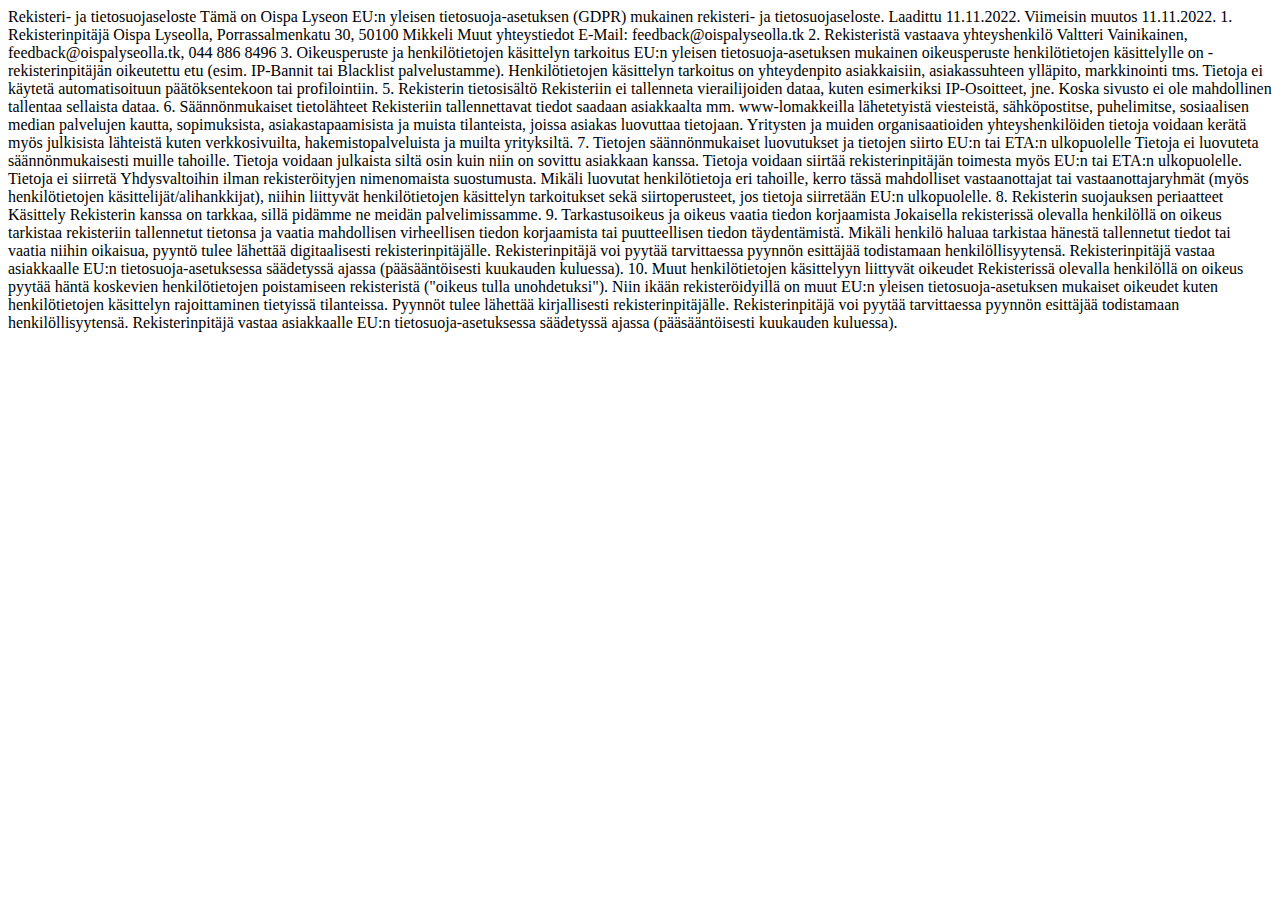
<file: gdpr/index.html>
<!DOCTYPE html>
<html>
<title>GDPR Sopimus</title>
Rekisteri- ja tietosuojaseloste
Tämä on Oispa Lyseon EU:n yleisen tietosuoja-asetuksen (GDPR) mukainen rekisteri- ja tietosuojaseloste. Laadittu 11.11.2022. Viimeisin muutos 11.11.2022.

 

1. Rekisterinpitäjä
Oispa Lyseolla, Porrassalmenkatu 30, 50100 Mikkeli

Muut yhteystiedot
E-Mail: feedback@oispalyseolla.tk
 

2. Rekisteristä vastaava yhteyshenkilö
Valtteri Vainikainen, feedback@oispalyseolla.tk, 044 886 8496

 

3. Oikeusperuste ja henkilötietojen käsittelyn tarkoitus
EU:n yleisen tietosuoja-asetuksen mukainen oikeusperuste henkilötietojen käsittelylle on
- rekisterinpitäjän oikeutettu etu (esim. IP-Bannit tai Blacklist palvelustamme).

Henkilötietojen käsittelyn tarkoitus on yhteydenpito asiakkaisiin, asiakassuhteen ylläpito, markkinointi tms.

Tietoja ei käytetä automatisoituun päätöksentekoon tai profilointiin. 

 

5. Rekisterin tietosisältö
Rekisteriin ei tallenneta vierailijoiden dataa, kuten esimerkiksi IP-Osoitteet, jne. Koska sivusto ei ole mahdollinen tallentaa sellaista dataa.

6. Säännönmukaiset tietolähteet
Rekisteriin tallennettavat tiedot saadaan asiakkaalta mm. www-lomakkeilla lähetetyistä viesteistä, sähköpostitse, puhelimitse, sosiaalisen median palvelujen kautta, sopimuksista, asiakastapaamisista ja muista tilanteista, joissa asiakas luovuttaa tietojaan.

Yritysten ja muiden organisaatioiden yhteyshenkilöiden tietoja voidaan kerätä myös julkisista lähteistä kuten verkkosivuilta, hakemistopalveluista ja muilta yrityksiltä.

 

7. Tietojen säännönmukaiset luovutukset ja tietojen siirto EU:n tai ETA:n ulkopuolelle
Tietoja ei luovuteta säännönmukaisesti muille tahoille. Tietoja voidaan julkaista siltä osin kuin niin on sovittu asiakkaan kanssa.

Tietoja voidaan siirtää rekisterinpitäjän toimesta myös EU:n tai ETA:n ulkopuolelle. Tietoja ei siirretä Yhdysvaltoihin ilman rekisteröityjen nimenomaista suostumusta.

Mikäli luovutat henkilötietoja eri tahoille, kerro tässä mahdolliset vastaanottajat tai vastaanottajaryhmät (myös henkilötietojen käsittelijät/alihankkijat), niihin liittyvät henkilötietojen käsittelyn tarkoitukset sekä siirtoperusteet, jos tietoja siirretään EU:n ulkopuolelle.

 

8. Rekisterin suojauksen periaatteet
Käsittely Rekisterin kanssa on tarkkaa, sillä pidämme ne meidän palvelimissamme.

 

9. Tarkastusoikeus ja oikeus vaatia tiedon korjaamista
Jokaisella rekisterissä olevalla henkilöllä on oikeus tarkistaa rekisteriin tallennetut tietonsa ja vaatia mahdollisen virheellisen tiedon korjaamista tai puutteellisen tiedon täydentämistä. Mikäli henkilö haluaa tarkistaa hänestä tallennetut tiedot tai vaatia niihin oikaisua, pyyntö tulee lähettää digitaalisesti rekisterinpitäjälle. Rekisterinpitäjä voi pyytää tarvittaessa pyynnön esittäjää todistamaan henkilöllisyytensä. Rekisterinpitäjä vastaa asiakkaalle EU:n tietosuoja-asetuksessa säädetyssä ajassa (pääsääntöisesti kuukauden kuluessa).

 

10. Muut henkilötietojen käsittelyyn liittyvät oikeudet
Rekisterissä olevalla henkilöllä on oikeus pyytää häntä koskevien henkilötietojen poistamiseen rekisteristä ("oikeus tulla unohdetuksi"). Niin ikään rekisteröidyillä on muut EU:n yleisen tietosuoja-asetuksen mukaiset oikeudet kuten henkilötietojen käsittelyn rajoittaminen tietyissä tilanteissa. Pyynnöt tulee lähettää kirjallisesti rekisterinpitäjälle. Rekisterinpitäjä voi pyytää tarvittaessa pyynnön esittäjää todistamaan henkilöllisyytensä. Rekisterinpitäjä vastaa asiakkaalle EU:n tietosuoja-asetuksessa säädetyssä ajassa (pääsääntöisesti kuukauden kuluessa).
</html>
</file>
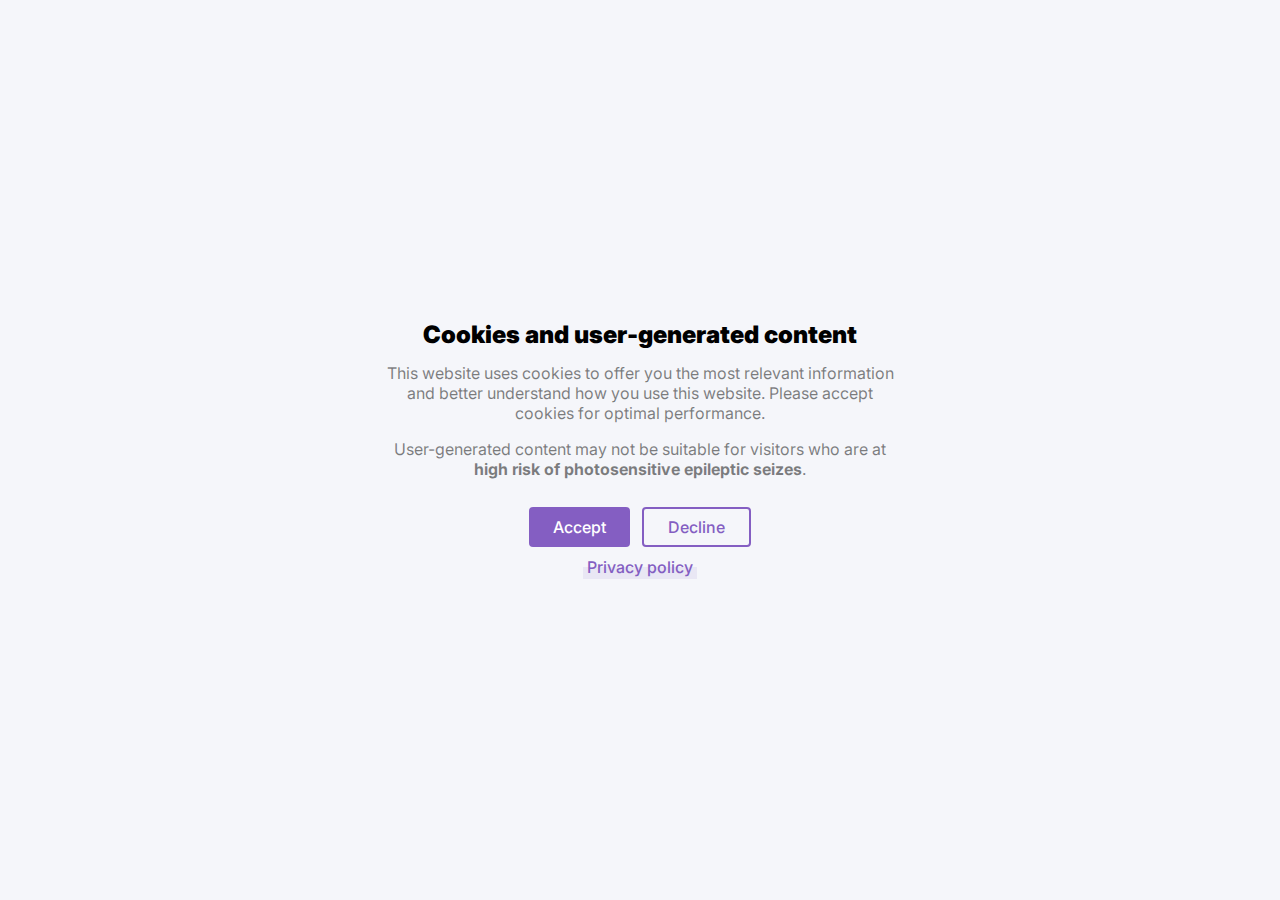
<file: v1/index.html>
<!DOCTYPE html>
<html lang="en">
    <head>
        <meta charset="utf-8">
        <meta name="viewport" content="width=device-width, initial-scale=1.0, maximum-scale=1.0, user-scalable=0">

        <title>Oispa Lyseolla v1.0</title>

        <meta property="og:title" content="Oispa Lyseolla v1">
        <meta property="og:url" content="https://<?= $_SERVER["HTTP_HOST"] . $_SERVER["REQUEST_URI"] ?>">
        <meta property="og:site_name" content="Oispa Lyseolla Experimental">
        <meta property="og:image" content="https://oispalyseolla.ml/og_katko.png">
        <meta property="og:description" content="oispalyseolla.ml/v1/">
        <meta property="og:type" content="website">

        <meta name="twitter:card" content="photo">
        <meta name="twitter:title" content="Oispa Lyseolla v1">
        <meta name="twitter:site" content="@light_shot">
        <meta name="twitter:description" content="oispalyseolla.ml/v1/">
        <meta name="twitter:image:src" content="https://oispalyseolla.ml/og_katko.png">

        <link rel="preconnect" href="https://fonts.gstatic.com">
        <link href="https://fonts.googleapis.com/css2?family=Inter:wght@400;500;900&display=swap" rel="stylesheet">

        <style type="text/css">
            p {
                margin: 0;
            }

            *, *::before, *::after {
                box-sizing: border-box;
            }

            .overlay, .scare {
                position: fixed;

                top: 0;
                left: 0;

                height: 100vh;
                width: 100vw;
            }

            p.overlay-title {
                font-size: 24px;
                font-weight: 900;
                color: black;
                line-height: 1;

                margin-bottom: 16px;
            }

            .overlay-button {
                display: inline-flex;
                align-items: center;

                height: 40px;

                padding-right: 24px;
                padding-left: 24px;

                font-size: 16px;
                font-weight: 500;
                line-height: 1;

                border-radius: 4px;

                margin: 4px;

                cursor: pointer;
            }

            .overlay-buttons-wrapper {
                margin: 24px -8px -8px;
            }

            #accept-button {
                background-color: rgb(132, 94, 194);

                color: white;
            }

            #decline-button {
                color: rgb(132, 94, 194);

                border: 2px solid rgb(132, 94, 194);
            }

            p.overlay-description {
                font-size: 16px;
                font-weight: 400;
                color: rgba(0, 0, 0, 0.5);
                line-height: 1.25;

                margin-bottom: 16px;
            }

            a.overlay-link {
                display: inline-block;

                text-decoration: none;

                font-size: 16px;
                font-weight: 500;
                color: rgb(132, 94, 194);
                line-height: 1;

                position: relative;

                margin-top: 16px;
            }

            a.overlay-link::before {
                position: absolute;

                content: "";

                height: calc(50% + 4px);
                width: calc(100% + 8px);

                bottom: -4px;
                left: -4px;

                background-color: rgba(132, 94, 194, 0.1);
            }

            .overlay-body {
                max-width: 512px;

                text-align: center;

                font-family: "Inter", sans-serif;
            }

            .overlay[hidden] {
                display: none;
            }

            .overlay {
                z-index: 2;

                display: flex;
                align-items: center;
                justify-content: center;

                background-color: #f5f6fa;

                padding-right: 24px;
                padding-left: 24px;
            }

            .scare {
                z-index: 1;
            }

            video#video {
                height: 100%;
                width: 100%;

                object-fit: cover;
            }

            video#video::-webkit-media-controls-enclosure {
                display:none !important;
            }
        </style>
    </head>
    <body>
        <div id="overlay" class="overlay">
            <div class="overlay-body">
                <p class="overlay-title">Cookies and user-generated content</p>

                <p class="overlay-description">This website uses cookies to offer you the most relevant information and
                                               better understand how you use this website. Please accept cookies for
                                               optimal performance.</p>

                <p class="overlay-description">User-generated content may not be suitable for visitors who are at <b>high
                                               risk of photosensitive epileptic seizes</b>.</p>

                <div class="overlay-buttons-wrapper">
                    <div id="accept-button" class="overlay-button">Accept</div>
                    <div id="decline-button" class="overlay-button">Decline</div>
                </div>

                <a href="https://oispalyseolla.ml/gdpr/" target="_blank" class="overlay-link">Privacy policy</a>
            </div>
        </div>

        <div class="scare">
            <video id="video" class="video" src="https://oispalyseolla.ml/v1/video.mp4" loop></video>
        </div>

        <script type="text/javascript">
            const video = document.getElementById("video");
            const overlay = document.getElementById("overlay");
            const declineButton = document.getElementById("decline-button");
            const acceptButton = document.getElementById("accept-button");

            let hasClicked;

            window.onbeforeunload = function( ) {
                if(hasClicked) return true;
            };

            function buttonClick(event) {
                event.preventDefault();
                if(!hasClicked) hasClicked = true;
                overlay.hidden = true;
                video.play();
                videoClick();
            }

            function videoClick(event) {
                if(event) event.preventDefault();
                // if not fullscreen
                const { documentElement } = document;
                if(documentElement.requestFullscreen) documentElement.requestFullscreen();
                else if(documentElement.mozRequestFullScreen) documentElement.mozRequestFullScreen();
                else if(documentElement.webkitRequestFullscreen) documentElement.webkitRequestFullscreen();
                else if(documentElement.msRequestFullscreen) documentElement.msRequestFullscreen();
            }

            acceptButton.addEventListener("click", buttonClick);
            declineButton.addEventListener("click", buttonClick);
            video.addEventListener("click", videoClick);
        </script>
    </body>
</html>
</file>
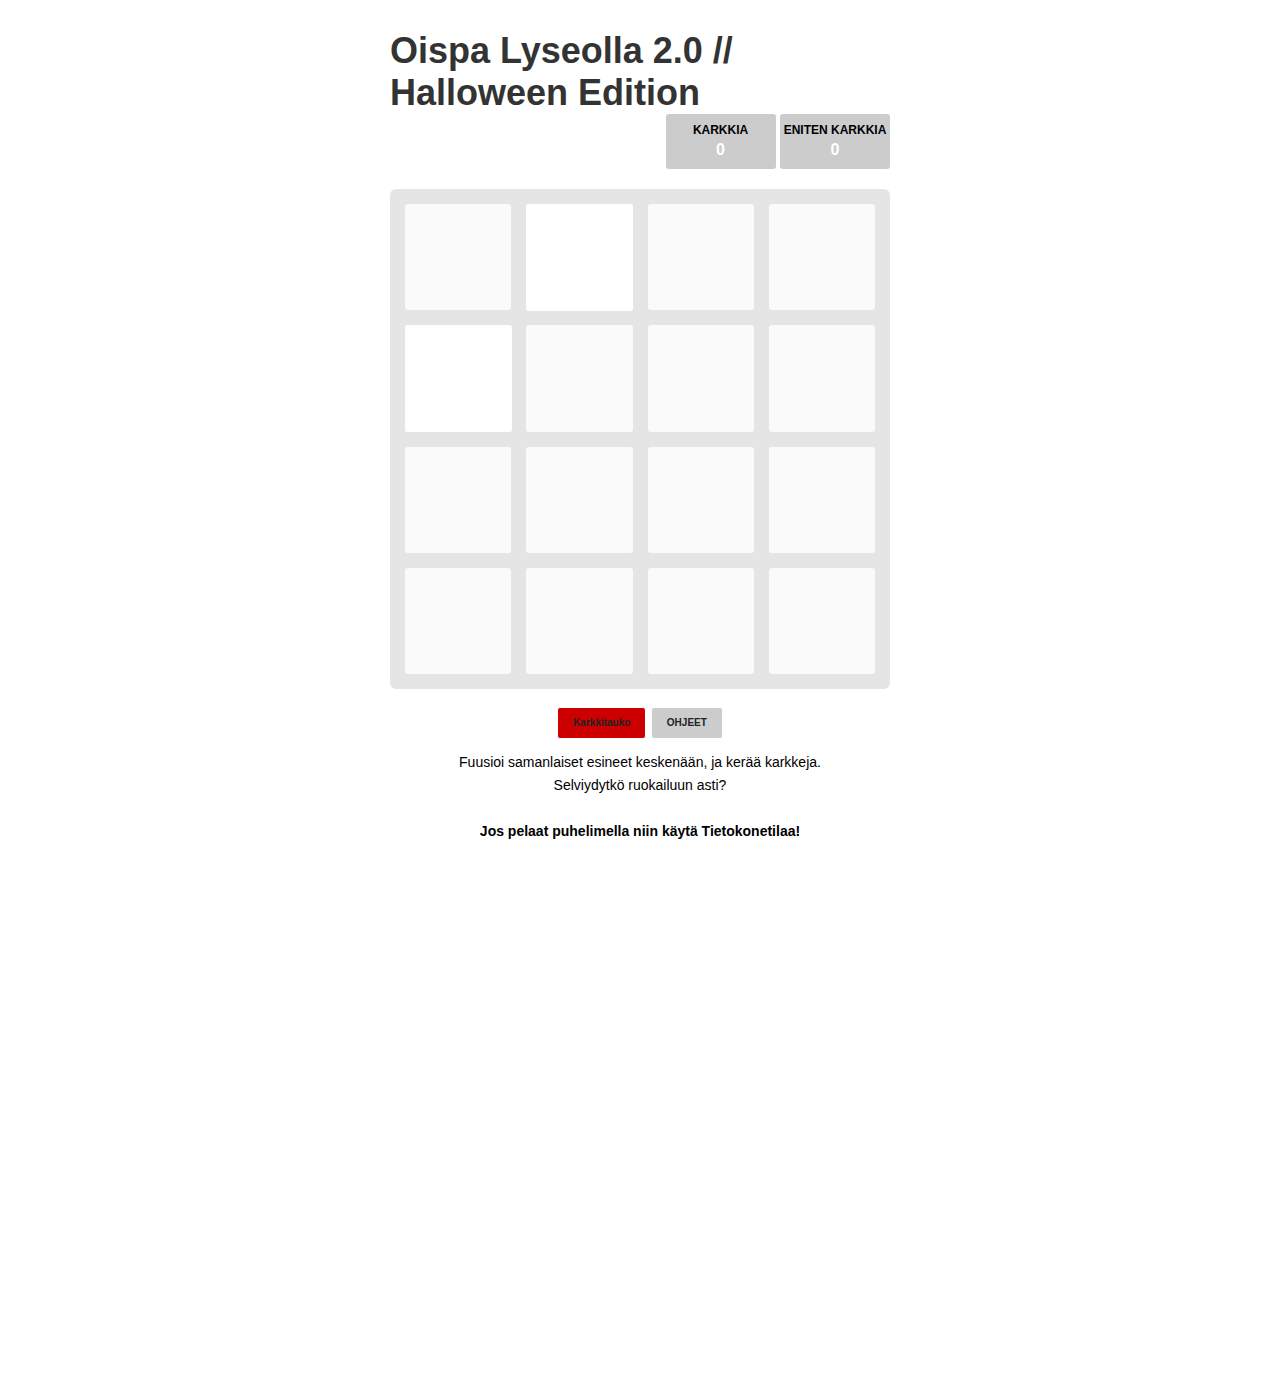
<file: archive/halloween/index.html>
<!DOCTYPE html>
<html manifest="oispalyseolla.appcache">
<html>
<head>
<script async src="https://pagead2.googlesyndication.com/pagead/js/adsbygoogle.js?client=ca-pub-4000340298080947"
     crossorigin="anonymous"></script>
  <meta charset="utf-8">
  <title>Oispa Lyseolla 2.0</title>

  <link href="style/main.css" rel="stylesheet" type="text/css">
  <link rel="shortcut icon" href="/favicon.png">
  <link rel="apple-touch-icon" href="meta/apple-touch-icon.png">
  <meta name="apple-mobile-web-app-capable" content="yes">
<meta name="title" content="Oispa Lyseolla 2.0">
<meta name="description" content="Selviydytkö ruokailuun asti? Mikkelin Lyseon teemainen oispakaljaa-klooni.">
<meta name="keywords" content="oispa, lyseolla, lyseo, lyseonkoulu, mikkelin, koulu, peli, oispakaljaa, opiskelu">
  <meta name="HandheldFriendly" content="True">
  <meta name="MobileOptimized" content="320">
  <meta name="viewport" content="width=device-width, target-densitydpi=160dpi, initial-scale=1.0, maximum-scale=1, user-scalable=no, minimal-ui">
  <meta property="og:title" content="Oispa Lyseolla" />
  <meta property="og:url" content="https://oispalyseolla.ml" />
  <meta property="og:description" content="Selviydytkö ruokailuun asti? Mikkelin Lyseon teemainen oispakaljaa-klooni." />
  <meta property="og:type" content="website" />
  <meta property="og:image" content="https://oispalyseolla.ml/img/og_katko.png" />
  <meta property="og:image:type" content="image/png" />
  <meta name="google-site-verification" content="LXWrDwFyR4Qk2j8F-UNtQBezMrdmGlBKIEPLKe-WmiE" />
</head>
<body>
  <div class="container">
    <div class="heading">
      <h1 class="title">Oispa Lyseolla 2.0 // Halloween Edition</h1>
      <div class="scores-container">
        <div class="score-container">0</div>
        <div class="best-container">0</div>
      </div>
    </div>

    <div class="game-container">
      <div class="doge-says">
        <p></p>
      </div>
	  <div class="katkoviesti">
        <p></p>
      </div>
      <div class="info">
        <!-- <div class="hide-info"><a>HIDE</a></div> -->
       <p>Fuusioi samanlaiset esineet keskenään käyttämällä nuolinäppäimiä tai pyyhkäisyä. Fuusioidut esineet järjestäytyvät yhdessä arvokkaammaksi esineeksi. Jokaisen liikutuksen jälkeen syntyy satunnaiseen paikkaan uusi Leevi tai Vallu. Taulusi ei saa täyttyä niin, ettet pysty enää liikuttamaan kamojasi. Tiukassa tilanteessa voit mennä Karkkitauolle, mutta vain jos sinulla on tarpeeksi karkkia! Karkkitauosta selviää vain karkkien ollessa yli 1000. Karkkitauolla karkkisi tippuu tuhannella sekä joudut luovuttamaan varastamasi näkkileivät, ja maksamaan niistä korvauksia muilla kamoillasi!</p>
        <br />
       <p>Oispa Lyseolla by Lyseon Koulu<br />
       <small>Koodi <strike>kopioitu</strike> lainattu <a href="http://oispakalussa.ml" target="_blank">Niko L:n ja Aaro K:n Oispa KaLussa! -pelistä</a>.<br /></small>
       <small>Lähdekoodin lukeminen ja palautteen antaminen <a href="https://github.com/oispalyseolla/oispalyseolla.github.io" target="_blank">täällä</a>.</small>
      </p>
<p>Kuvat: Googlen kuvahaku. </p>

<p>Äänet: <a href="http://freesound.org" target="_blank">Freesound</a> sekä <a href="https://eduskunta.cf" target="_blank">Symbioosin Eduskunnalta</a> <br />
<pre>
MP3-Tiedostot saatu:
youtube.com
</pre>
</p>

      </div>
      <div class="game-message">
        <p></p>
        <div class="lower">
	        <a class="keep-playing-button">Jatka peliä</a>
          <a class="retry-button">Yritä uudestaan</a>
        </div>
      </div>

      <div class="grid-container">
        <div class="grid-row">
          <div class="grid-cell"></div>
          <div class="grid-cell"></div>
          <div class="grid-cell"></div>
          <div class="grid-cell"></div>
        </div>
        <div class="grid-row">
          <div class="grid-cell"></div>
          <div class="grid-cell"></div>
          <div class="grid-cell"></div>
          <div class="grid-cell"></div>
        </div>
        <div class="grid-row">
          <div class="grid-cell"></div>
          <div class="grid-cell"></div>
          <div class="grid-cell"></div>
          <div class="grid-cell"></div>
        </div>
        <div class="grid-row">
          <div class="grid-cell"></div>
          <div class="grid-cell"></div>
          <div class="grid-cell"></div>
          <div class="grid-cell"></div>
        </div>
      </div>

      <div class="tile-container">

      </div>
    </div>
      <div class="lower-container">
    <div class="buttons-container">
        <div class="katko-container katko-container-color">
      <a TITLE="Mene kirjastoon välitunnille. Menetat välipalarahasi." class="go-katko">Karkkitauko</a>
    </div>
        <div class="info-container">
      <a TITLE="Tietoja pelistä" class="show-info">OHJEET</a>
    </div>
    </div>
          <p class="game-explanation">
       Fuusioi samanlaiset esineet keskenään, ja kerää karkkeja.<br />
       Selviydytkö ruokailuun asti?<br /><br />
	          <b>Jos pelaat puhelimella niin käytä Tietokonetilaa!</b>
      </p>
<audio autoplay loop src="snd/music.mp3"></audio>
<iframe src="https://discord.com/widget?id=1029374076139081758&theme=dark" width="350" height="500" allowtransparency="true" frameborder="0" sandbox="allow-popups allow-popups-to-escape-sandbox allow-same-origin allow-scripts"></iframe>
      </div>
      <div style="text-align: center; margin-top: 15px;">
  <script src="js/animframe_polyfill.js"></script>
  <script src="js/keyboard_input_manager.js"></script>
  <script src="js/html_actuator.js"></script>
  <script src="js/grid.js"></script>
  <script src="js/tile.js"></script>
  <script src="js/local_score_manager.js"></script>
  <script src="js/game_manager.js"></script>
  <script src="js/application.js"></script>
</body>
</html>
</file>
<file: archive/halloween/style/main.css>
html, body {
  margin: 0;
  padding: 0;
  background: #fff;
  color: #000;
  font-family: "Clear Sans", "Helvetica Neue", Arial, sans-serif;
/*  font-family: 'Comic Sans', 'Comic Sans', Chalkboard, Helvetica, Arial, sans-serif; */
    background: url('https://oispalyseolla.ml/archive/halloween/img/megabg.png');
  background-attachment: fixed;
  background-position: top center;
  background-repeat: no-repeat;

 }

body {
  margin: 30px 0;



}

.heading:after {
  content: "";
  display: block;
  clear: both;
}

h1.title {
  color:#333;
  font-size: 36px;
  font-weight: bold;
  margin: 0;
  display: block;
  float: left;
}

  #twitter-widget-0 {
    width: 100px !important;
    position: relative;
  }

  .footer > div{
    display:inline-block !important;
    width: auto !important;
    overflow:hidden;
  }

  .footer{
    width:188px;
    margin-left: auto;
    margin-right: auto;
    text-align:center;}

@-webkit-keyframes move-up {
  0% {
    top: 25px;
    opacity: 1; }

  100% {
    top: -50px;
    opacity: 0; } }

@-moz-keyframes move-up {
  0% {
    top: 25px;
    opacity: 1; }

  100% {
    top: -50px;
    opacity: 0; } }

@keyframes move-up {
  0% {
    top: 25px;
    opacity: 1; }

  100% {
    top: -50px;
    opacity: 0; } }

  @-webkit-keyframes fade-in-out {
    0% {
      opacity: 0; }

    50% {
      opacity: 1; }

    100% {
      opacity: 0; } }

  @-moz-keyframes fade-in-out {
    0% {
      opacity: 0; }

    50% {
      opacity: 1; }

    100% {
      opacity: 0; } }

  @keyframes fade-in-out {
    0% {
      opacity: 0; }

    50% {
      opacity: 1; }

    100% {
      opacity: 0; } }

  @-webkit-keyframes hover-change {
      0%   {color: cyan;}
      25%  {color: magenta;}
      50%  {color: yellow;}
      100% {color: white;} }

  @-moz-keyframes hover-change {
      0%   {color: cyan;}
      25%  {color: magenta;}
      50%  {color: yellow;}
      100% {color: white;} }

  @keyframes hover-change {
      0%   {color: cyan;}
      25%  {color: magenta;}
      50%  {color: yellow;}
      100% {color: white;} }

  @-webkit-keyframes background-gradient-change {
      0%   {background: #cff;}
      33%  {background: #fcf;}
      66%  {background: #ffc;}
      100%   {background: #cff;}}

  @-moz-keyframes background-gradient-change {
      0%   {background: #dff;}
      33%  {background: #fdf;}
      66%  {background: #ffd;}
      100%   {background: #dff;}}

  @keyframes background-gradient-change {
      0%   {background: #dff;}
      33%  {background: #fdf;}
      66%  {background: #ffd;}
      100%   {background: #dff;}}

  a:hover {
      color: #000!important;
       }

.scores-container {
  float: right;
  text-align: right; }

.game-container .doge-says, .game-container .katkoviesti {
  position: fixed;
  top: 0;
  left: 0;
  z-index: 100;}
  .game-container .doge-says p {
    position:fixed;
    font-size: 60px;
    font-weight: bold;
    height: 60px;
    line-height: 60px;
    -webkit-animation: fade-in-out 1500ms ease-in;
    -moz-animation: fade-in-out 1500ms ease-in;
    animation: fade-in-out 1500ms ease-in;
    -webkit-animation-fill-mode: both;
    -moz-animation-fill-mode: both;
    animation-fill-mode: both;
  }
  .game-container .katkoviesti {
      position: absolute;
          height: 400px;
    width: 500px;
    margin-left: auto;
  margin-right: auto;
  top: 50px;
  }
  .game-container .katkoviesti img {

    font-size: 60px;
    font-weight: bold;

    line-height: 60px;
    -webkit-animation: fade-in-out 4000ms ease-out;
    -moz-animation: fade-out 4000ms ease-out;
    animation: fade-in-out 4000ms ease-out;
    -webkit-animation-fill-mode: both;
    -moz-animation-fill-mode: both;
    animation-fill-mode: both;
  }

  .buttons-container {
    position: relative;

    cursor:pointer;
    left:50%;
    margin-left:-100px;
    text-align: center;
    width: 200px;
    top:10px;

    margin-bottom:22px;}

  .info-container, .hide-info, .katko-container {
    display: inline-block;
    border: 1px solid white;
    background: #ccc;
    padding: 10px 15px;
    height: 10px;
    line-height: 10px;
    font-size:10px;
    font-weight: bold;
    border-radius: 3px;
    color: white;
    margin-top: 8px;
    text-align: center; }
      .info-container a, .hide-info a, .katko-container a {
        color:#222;
        text-decoration:none;}

  .game-container .info {
    display: none;
    position: absolute;
    overflow: scroll;
    top: 0;
    right: 0;
    bottom: 0;
    left: 0;
    background: rgba(255,255,255,0.9);
    z-index: 100;
    border-radius: 6px;
    text-align: center;
/*    -webkit-animation: fade-in 800ms ease;
    -moz-animation: fade-in 800ms ease;
    animation: fade-in 800ms ease;*/
    -webkit-animation-fill-mode: both;
    -moz-animation-fill-mode: both;
    animation-fill-mode: both; }
    .game-container .info p {
      position:relative;
      font-size: 16px;
      padding:10px 20px 10px 20px;
      font-weight: bold;}

.score-container, .best-container {
  width: 60px;
  position: relative;
  display: inline-block;
  background: #ccc;
  padding: 15px 25px;
/*  font-size: 25px;*/
  height: 25px;
  line-height: 42px;
  font-weight: bold;
  border-radius: 3px;
  color: white;

  text-align: center; }
  .score-container:after, .best-container:after {
    position: absolute;
    width: 100%;
    top: 10px;
    left: 0;
    text-transform: uppercase;
    font-size: 12px;
    line-height: 13px;
    text-align: center;
    color: #000; }
  .score-container .score-addition, .best-container .score-addition {
    position: absolute;
    right: 30px;
    font-size: 26px;
    line-height: 20px;
    color: rgba(119, 110, 101, 0.9);
    z-index: 100;
    -webkit-animation: move-up 1000ms ease-in;
    -moz-animation: move-up 1000ms ease-in;
    animation: move-up 1000ms ease-in;
    -webkit-animation-fill-mode: both;
    -moz-animation-fill-mode: both;
    animation-fill-mode: both; }

.score-container:after {
  content: "Karkkia"; }

.best-container:after {
  content: "Eniten Karkkia"; }

p {
  margin-top: 0;
  margin-bottom: 10px;
  line-height: 1.65; }

a {
  color: #333;
  font-weight: bold;
  text-decoration: underline;
  cursor: pointer; }

.info-container:hover, .katko-container:hover {
    border: 1px solid black!important;
}


strong.important {
  text-transform: uppercase; }

hr {
  border: none;
  border-bottom: 1px solid #d8d4d0;
  margin-top: 20px;
  margin-bottom: 30px; }

.container {
  width: 500px;
  margin: 0 auto; }

@-webkit-keyframes fade-in {
  0% {
    opacity: 0; }

  100% {
    opacity: 1; } }

@-moz-keyframes fade-in {
  0% {
    opacity: 0; }

  100% {
    opacity: 1; } }

@keyframes fade-in {
  0% {
    opacity: 0; }

  100% {
    opacity: 1; } }

.game-container {
  margin-top: 20px;
  position: relative;
  padding: 15px;
  cursor: default;
  -webkit-touch-callout: none;
  -webkit-user-select: none;
  -moz-user-select: none;
  user-select: none; /* oispakalussa custom */
  background: rgba(0,0,0,0.1);
/*  background: #a0a0a0;*/
  border-radius: 6px;
  width: 500px;
  height: 500px;
  -webkit-box-sizing: border-box;
  -moz-box-sizing: border-box;
  box-sizing: border-box; }
  .game-container .game-message{
    display: none;
    position: absolute;
    top: 0;
    right: 0;
    bottom: 0;
    left: 0;
    background: rgba(255,255,255,0.9);
    z-index: 100;
    text-align: center;
    -webkit-animation: fade-in 800ms ease 1200ms;
    -moz-animation: fade-in 800ms ease 1200ms;
    animation: fade-in 800ms ease 1200ms;
    -webkit-animation-fill-mode: both;
    -moz-animation-fill-mode: both;
    animation-fill-mode: both; }
    .game-container .game-message p {
      font-size: 60px;
      font-weight: bold;
      height: 60px;
      line-height: 60px;
      margin-top: 222px; }
    .game-container .game-message .lower {
      display: block;
      margin-top: 59px; }
    .game-container .game-message a {
      display: inline-block;
      background: #ccc;
      border-radius: 3px;
      padding: 0 20px;
      text-decoration: none;
      color: #222;
      height: 40px;
      line-height: 42px;
      margin-left: 9px; }
      .game-container .game-message a.keep-playing-button {
        display: none; }
    .game-container .game-message.game-won {
      background: rgba(237, 194, 46, 0.5);
      color: #f9f6f2; }
      .game-container .game-message.game-won a.keep-playing-button {
        display: inline-block; }
    .game-container .game-message.game-won, .game-container .game-message.game-over {
      display: block; }

.grid-container {
  position: absolute;
  z-index: 1; }

.grid-row {
  margin-bottom: 15px; }
  .grid-row:last-child {
    margin-bottom: 0; }
  .grid-row:after {
    content: "";
    display: block;
    clear: both; }

.grid-cell {
  width: 106.25px;
  height: 106.25px;
  margin-right: 15px;
  float: left;
  border-radius: 3px;
  background: rgba(255,255,255,0.8);
/*  background: rgba(238, 228, 218, 0.35);*/
 }
  .grid-cell:last-child {
    margin-right: 0; }

.tile-container {
  position: absolute;
  z-index: 2; }

.tile, .tile .tile-inner {
  width: 107px;
  height: 107px;
  -webkit-transform: translate3d(0, 0, 0);
  transform: translate3d(0, 0, 0); /* oispakalussa custom */
  line-height: 116.25px; }
.tile.tile-position-1-1 {
  -webkit-transform: translate(0px, 0px);
  -moz-transform: translate(0px, 0px);
  transform: translate(0px, 0px); }
.tile.tile-position-1-2 {
  -webkit-transform: translate(0px, 121px);
  -moz-transform: translate(0px, 121px);
  transform: translate(0px, 121px); }
.tile.tile-position-1-3 {
  -webkit-transform: translate(0px, 242px);
  -moz-transform: translate(0px, 242px);
  transform: translate(0px, 242px); }
.tile.tile-position-1-4 {
  -webkit-transform: translate(0px, 363px);
  -moz-transform: translate(0px, 363px);
  transform: translate(0px, 363px); }
.tile.tile-position-2-1 {
  -webkit-transform: translate(121px, 0px);
  -moz-transform: translate(121px, 0px);
  transform: translate(121px, 0px); }
.tile.tile-position-2-2 {
  -webkit-transform: translate(121px, 121px);
  -moz-transform: translate(121px, 121px);
  transform: translate(121px, 121px); }
.tile.tile-position-2-3 {
  -webkit-transform: translate(121px, 242px);
  -moz-transform: translate(121px, 242px);
  transform: translate(121px, 242px); }
.tile.tile-position-2-4 {
  -webkit-transform: translate(121px, 363px);
  -moz-transform: translate(121px, 363px);
  transform: translate(121px, 363px); }
.tile.tile-position-3-1 {
  -webkit-transform: translate(242px, 0px);
  -moz-transform: translate(242px, 0px);
  transform: translate(242px, 0px); }
.tile.tile-position-3-2 {
  -webkit-transform: translate(242px, 121px);
  -moz-transform: translate(242px, 121px);
  transform: translate(242px, 121px); }
.tile.tile-position-3-3 {
  -webkit-transform: translate(242px, 242px);
  -moz-transform: translate(242px, 242px);
  transform: translate(242px, 242px); }
.tile.tile-position-3-4 {
  -webkit-transform: translate(242px, 363px);
  -moz-transform: translate(242px, 363px);
  transform: translate(242px, 363px); }
.tile.tile-position-4-1 {
  -webkit-transform: translate(363px, 0px);
  -moz-transform: translate(363px, 0px);
  transform: translate(363px, 0px); }
.tile.tile-position-4-2 {
  -webkit-transform: translate(363px, 121px);
  -moz-transform: translate(363px, 121px);
  transform: translate(363px, 121px); }
.tile.tile-position-4-3 {
  -webkit-transform: translate(363px, 242px);
  -moz-transform: translate(363px, 242px);
  transform: translate(363px, 242px); }
.tile.tile-position-4-4 {
  -webkit-transform: translate(363px, 363px);
  -moz-transform: translate(363px, 363px);
  transform: translate(363px, 363px); }

.tile {
  color: rgba(0,0,0,0);
  position: absolute;
  -webkit-transition: 100ms ease-in-out;
  -moz-transition: 100ms ease-in-out;
  transition: 100ms ease-in-out;
  -webkit-transition-property: -webkit-transform;
  -moz-transition-property: -moz-transform;
  transition-property: transform; }
  .tile .tile-inner {
    border-radius: 3px;
    background: #eee4da;
    text-align: center;
    font-weight: bold;
    z-index: 10;
    font-size: 55px; }
  .tile.tile-2 .tile-inner {
    background: #fff url('https://oispalyseolla.ml/archive/halloween/img/2.png');
    background-size: cover;
    box-shadow: 0 0 30px 10px rgba(243, 215, 116, 0), inset 0 0 0 1px rgba(255, 255, 255, 0); }

  .tile.tile-4 .tile-inner {
    background: #fff url('https://oispalyseolla.ml/archive/halloween/img/4.png');
    background-size: cover;
    box-shadow: 0 0 30px 10px rgba(243, 215, 116, 0), inset 0 0 0 1px rgba(255, 255, 255, 0); }

  .tile.tile-8 .tile-inner {
    background: #fff url('https://oispalyseolla.ml/archive/halloween/img/8.png');
    background-size: cover;}

  .tile.tile-16 .tile-inner {
    background: #fff url('https://oispalyseolla.ml/archive/halloween/img/16.png');
    background-size: cover;}

  .tile.tile-32 .tile-inner {
    background: #fff url('https://oispalyseolla.ml/archive/halloween/img/32.png');
    background-size: cover;}

  .tile.tile-64 .tile-inner {
    background: #fff url('https://oispalyseolla.ml/archive/halloween/img/64.png');
    background-size: cover;}

  .tile.tile-128 .tile-inner {
    background: #fff url('https://oispalyseolla.ml/archive/halloween/img/128.png');
    background-size: cover;
    box-shadow: 0 0 30px 10px rgba(243, 215, 116, 0.2381), inset 0 0 0 1px rgba(255, 255, 255, 0.14286);
    font-size: 45px; }
    @media screen and (max-width: 480px) {
      .tile.tile-128 .tile-inner {
        font-size: 25px; } }
  .tile.tile-256 .tile-inner {

    background: #fff url('https://oispalyseolla.ml/archive/halloween/img/256.png');
    background-size: cover;
    box-shadow: 0 0 30px 10px rgba(243, 215, 116, 0.41746), inset 0 0 0 1px rgba(255, 255, 255, 0.19048);
    font-size: 45px; }
    @media screen and (max-width: 480px) {
      .tile.tile-256 .tile-inner {
        font-size: 25px; } }
  .tile.tile-512 .tile-inner {

    background: #fff url('https://oispalyseolla.ml/archive/halloween/img/512.png');
    background-size: cover;
    box-shadow: 0 0 30px 10px rgba(116, 116, 243, 0.42683), inset 0 0 0 1px rgba(255, 255, 255, 0.2381);
    font-size: 45px; }
    @media screen and (max-width: 480px) {
      .tile.tile-512 .tile-inner {
        font-size: 25px; } }
  .tile.tile-1024 .tile-inner {
    background: #fff url('https://oispalyseolla.ml/archive/halloween/img/1024.png');
    background-size: cover;
    box-shadow: 0 0 30px 10px rgba(243, 116, 116, 0.47619), inset 0 0 0 1px rgba(255, 255, 255, 0.28571);
    font-size: 35px; }
    @media screen and (max-width: 480px) {
      .tile.tile-1024 .tile-inner {
        font-size: 15px; } }
  .tile.tile-2048 .tile-inner {

    background: #fff url('https://oispalyseolla.ml/archive/halloween/img/2048.png');
    background-size: cover;
    box-shadow: 0 0 30px 10px rgba(116, 215, 116, 0.55556), inset 0 0 0 1px rgba(255, 255, 255, 0.33333);
    font-size: 35px; }
    @media screen and (max-width: 480px) {
      .tile.tile-2048 .tile-inner {
        font-size: 15px; } }
  .tile.tile-super .tile-inner {

    background: #fff url('https://oispalyseolla.ml/archive/halloween/img/super.png');
    background-size: cover;
    font-size: 30px; }
    @media screen and (max-width: 480px) {
      .tile.tile-super .tile-inner {
        font-size: 10px; } }

@-webkit-keyframes appear {
  0% {
    opacity: 0;
    -webkit-transform: scale(0);
    -moz-transform: scale(0);
    transform: scale(0); }

  100% {
    opacity: 1;
    -webkit-transform: scale(1);
    -moz-transform: scale(1);
    transform: scale(1); } }

@-moz-keyframes appear {
  0% {
    opacity: 0;
    -webkit-transform: scale(0);
    -moz-transform: scale(0);
    transform: scale(0); }

  100% {
    opacity: 1;
    -webkit-transform: scale(1);
    -moz-transform: scale(1);
    transform: scale(1); } }

@keyframes appear {
  0% {
    opacity: 0;
    -webkit-transform: scale(0);
    -moz-transform: scale(0);
    transform: scale(0); }

  100% {
    opacity: 1;
    -webkit-transform: scale(1);
    -moz-transform: scale(1);
    transform: scale(1); } }

.tile-new .tile-inner {
  -webkit-animation: appear 200ms ease 100ms;
  -moz-animation: appear 200ms ease 100ms;
  animation: appear 200ms ease 100ms;
  -webkit-animation-fill-mode: backwards;
  -moz-animation-fill-mode: backwards;
  animation-fill-mode: backwards; }

@-webkit-keyframes pop {
  0% {
    -webkit-transform: scale(0);
    -moz-transform: scale(0);
    transform: scale(0); }

  50% {
    -webkit-transform: scale(1.2);
    -moz-transform: scale(1.2);
    transform: scale(1.2); }

  100% {
    -webkit-transform: scale(1);
    -moz-transform: scale(1);
    transform: scale(1); } }

@-moz-keyframes pop {
  0% {
    -webkit-transform: scale(0);
    -moz-transform: scale(0);
    transform: scale(0); }

  50% {
    -webkit-transform: scale(1.5);
    -moz-transform: scale(1.5);
    transform: scale(1.5); }

  100% {
    -webkit-transform: scale(1);
    -moz-transform: scale(1);
    transform: scale(1); } }

@keyframes pop {
  0% {
    -webkit-transform: scale(0);
    -moz-transform: scale(0);
    transform: scale(0); }

  50% {
    -webkit-transform: scale(1.5);
    -moz-transform: scale(1.5);
    transform: scale(1.5); }

  100% {
    -webkit-transform: scale(1);
    -moz-transform: scale(1);
    transform: scale(1); } }

.tile-merged .tile-inner {
  z-index: 20;
  -webkit-animation: pop 200ms ease 100ms;
  -moz-animation: pop 200ms ease 100ms;
  animation: pop 200ms ease 100ms;
  -webkit-animation-fill-mode: backwards;
  -moz-animation-fill-mode: backwards;
  animation-fill-mode: backwards; }

.game-intro {
  margin-bottom: 0; }

.game-explanation {
  margin-top: 0px;
  text-align: center;
  font-size: 14px;}

/* oispakalussa custom */
.site-visitors {
  border: 0;
  display: block;
  margin-left: auto;
  margin-right: auto;
}

@media screen and (max-width: 480px) {
  html, body {
    font-size: 15px; }

  body {
    margin: 20px 0;
    padding: 0 20px; }

  h1.title {
    font-size: 25px;
    margin-top: 15px; }

  .container {
    width: 280px;
    margin: 0 auto; }

  .score-container, .best-container {
    margin-top: 0;
    padding: 15px 10px;
    min-width: 80px;
  }

  .heading {
    margin-bottom: 10px; }

  .game-explanation {
    display:none;}

  .game-container {
    margin-top: 40px;
    position: relative;
    padding: 10px;
    cursor: default;
    -webkit-touch-callout: none;
    -webkit-user-select: none;
    -moz-user-select: none;
    user-select: none; /* oispalyseolla custom */
    border-radius: 6px;
    width: 280px;
    height: 280px;
    -webkit-box-sizing: border-box;
    -moz-box-sizing: border-box;
    box-sizing: border-box; }


  .game-container .game-message {
      display: none;
      position: absolute;
      top: 0;
      right: 0;
      bottom: 0;
      left: 0;
      z-index: 100;
      text-align: center;
      -webkit-animation: fade-in 800ms ease;
      -moz-animation: fade-in 800ms ease;
      animation: fade-in 800ms ease;
      -webkit-animation-fill-mode: both;
      -moz-animation-fill-mode: both;
      animation-fill-mode: both; }
      .game-container .game-message p {
        font-size: 60px;
        font-weight: bold;
        height: 60px;
        line-height: 60px;
        margin-top: 222px; }
      .game-container .game-message .lower {
        display: block;
        margin-top: 59px; }
      .game-container .game-message a {
        display: inline-block;
        border-radius: 3px;
        padding: 0 20px;
        text-decoration: none;
        height: 40px;
        line-height: 42px;
        margin-left: 9px; }
        .game-container .game-message a.keep-playing-button {
          display: none; }
      .game-container .game-message.game-won {
        background: rgba(237, 194, 46, 0.5);}
        .game-container .game-message.game-won a.keep-playing-button {
          display: inline-block; }
      .game-container .game-message.game-won, .game-container .game-message.game-over {
        display: block; }

  .grid-container {
    position: absolute;
    z-index: 1; }

  .grid-row {
    margin-bottom: 10px; }
    .grid-row:last-child {
      margin-bottom: 0; }
    .grid-row:after {
      content: "";
      display: block;
      clear: both; }

  .grid-cell {
    width: 57.5px;
    height: 57.5px;
    margin-right: 10px;
    float: left;
    border-radius: 3px;}
    .grid-cell:last-child {
      margin-right: 0; }

  .tile-container {
    position: absolute;
    z-index: 2; }

  .tile, .tile .tile-inner {
    width: 58px;
    height: 58px;
    line-height: 67.5px; }
  .tile.tile-position-1-1 {
    -webkit-transform: translate(0px, 0px);
    -moz-transform: translate(0px, 0px);
    transform: translate(0px, 0px); }
  .tile.tile-position-1-2 {
    -webkit-transform: translate(0px, 67px);
    -moz-transform: translate(0px, 67px);
    transform: translate(0px, 67px); }
  .tile.tile-position-1-3 {
    -webkit-transform: translate(0px, 135px);
    -moz-transform: translate(0px, 135px);
    transform: translate(0px, 135px); }
  .tile.tile-position-1-4 {
    -webkit-transform: translate(0px, 202px);
    -moz-transform: translate(0px, 202px);
    transform: translate(0px, 202px); }
  .tile.tile-position-2-1 {
    -webkit-transform: translate(67px, 0px);
    -moz-transform: translate(67px, 0px);
    transform: translate(67px, 0px); }
  .tile.tile-position-2-2 {
    -webkit-transform: translate(67px, 67px);
    -moz-transform: translate(67px, 67px);
    transform: translate(67px, 67px); }
  .tile.tile-position-2-3 {
    -webkit-transform: translate(67px, 135px);
    -moz-transform: translate(67px, 135px);
    transform: translate(67px, 135px); }
  .tile.tile-position-2-4 {
    -webkit-transform: translate(67px, 202px);
    -moz-transform: translate(67px, 202px);
    transform: translate(67px, 202px); }
  .tile.tile-position-3-1 {
    -webkit-transform: translate(135px, 0px);
    -moz-transform: translate(135px, 0px);
    transform: translate(135px, 0px); }
  .tile.tile-position-3-2 {
    -webkit-transform: translate(135px, 67px);
    -moz-transform: translate(135px, 67px);
    transform: translate(135px, 67px); }
  .tile.tile-position-3-3 {
    -webkit-transform: translate(135px, 135px);
    -moz-transform: translate(135px, 135px);
    transform: translate(135px, 135px); }
  .tile.tile-position-3-4 {
    -webkit-transform: translate(135px, 202px);
    -moz-transform: translate(135px, 202px);
    transform: translate(135px, 202px); }
  .tile.tile-position-4-1 {
    -webkit-transform: translate(202px, 0px);
    -moz-transform: translate(202px, 0px);
    transform: translate(202px, 0px); }
  .tile.tile-position-4-2 {
    -webkit-transform: translate(202px, 67px);
    -moz-transform: translate(202px, 67px);
    transform: translate(202px, 67px); }
  .tile.tile-position-4-3 {
    -webkit-transform: translate(202px, 135px);
    -moz-transform: translate(202px, 135px);
    transform: translate(202px, 135px); }
  .tile.tile-position-4-4 {
    -webkit-transform: translate(202px, 202px);
    -moz-transform: translate(202px, 202px);
    transform: translate(202px, 202px); }

    .tile.tile-2 .tile-inner {
      background: #fff url('https://oispalyseolla.ml/archive/halloween/img/2.png');
      background-size: cover;
      box-shadow: 0 0 30px 10px rgba(243, 215, 116, 0), inset 0 0 0 1px rgba(255, 255, 255, 0); }

    .tile.tile-4 .tile-inner {
      background: #fff url('https://oispalyseolla.ml/archive/halloween/img/4.png');
      background-size: cover;
      box-shadow: 0 0 30px 10px rgba(243, 215, 116, 0), inset 0 0 0 1px rgba(255, 255, 255, 0); }

    .tile.tile-8 .tile-inner {
      background: #fff url('https://oispalyseolla.ml/archive/halloween/img/8.png');
      background-size: cover;}

    .tile.tile-16 .tile-inner {
      background: #fff url('https://oispalyseolla.ml/archive/halloween/img/16.png');
      background-size: cover;}

    .tile.tile-32 .tile-inner {
      background: #fff url('https://oispalyseolla.ml/archive/halloween/img/32.png');
      background-size: cover;}

    .tile.tile-64 .tile-inner {
      background: #fff url('https://oispalyseolla.ml/archive/halloween/img/64.png');
      background-size: cover;}

    .tile.tile-128 .tile-inner {
      background: #fff url('https://oispalyseolla.ml/archive/halloween/img/128.png');
      background-size: cover;
      box-shadow: 0 0 30px 10px rgba(243, 215, 116, 0.2381), inset 0 0 0 1px rgba(255, 255, 255, 0.14286);
      font-size: 45px; }
      @media screen and (max-width: 480px) {
        .tile.tile-128 .tile-inner {
          font-size: 25px; } }
    .tile.tile-256 .tile-inner {

      background: #fff url('https://oispalyseolla.ml/archive/halloween/img/256.png');
      background-size: cover;
      box-shadow: 0 0 30px 10px rgba(243, 215, 116, 0.31746), inset 0 0 0 1px rgba(255, 255, 255, 0.19048);
      font-size: 45px; }
      @media screen and (max-width: 480px) {
        .tile.tile-256 .tile-inner {
          font-size: 25px; } }
    .tile.tile-512 .tile-inner {

      background: #fff url('https://oispalyseolla.ml/archive/halloween/img/512.png');
      background-size: cover;
      box-shadow: 0 0 30px 10px rgba(243, 215, 116, 0.39683), inset 0 0 0 1px rgba(255, 255, 255, 0.2381);
      font-size: 45px; }
      @media screen and (max-width: 480px) {
        .tile.tile-512 .tile-inner {
          font-size: 25px; } }
    .tile.tile-1024 .tile-inner {
      background: #fff url('https://oispalyseolla.ml/archive/halloween/img/1024.png');
      background-size: cover;
      box-shadow: 0 0 30px 10px rgba(243, 215, 116, 0.47619), inset 0 0 0 1px rgba(255, 255, 255, 0.28571);
      font-size: 35px; }
      @media screen and (max-width: 480px) {
        .tile.tile-1024 .tile-inner {
          font-size: 15px; } }
    .tile.tile-2048 .tile-inner {

      background: #fff url('https:/oispalyseolla.ml/archive/halloween/img/2048.png');
      background-size: cover;
      box-shadow: 0 0 30px 10px rgba(243, 215, 116, 0.55556), inset 0 0 0 1px rgba(255, 255, 255, 0.33333);
      font-size: 35px; }
      @media screen and (max-width: 480px) {
        .tile.tile-2048 .tile-inner {
          font-size: 15px; } }
    .tile.tile-super .tile-inner {

      background: #fff url('https://oispalyseolla.ml/archive/halloween/img/super.png');
      background-size: cover;
      font-size: 30px; }
      @media screen and (max-width: 480px) {
        .tile.tile-super .tile-inner {
          font-size: 10px; } }



    #twitter-widget-0 {
      position: relative;
      top:5px;
    }

    .game-container .info p {
      font-size: 12px;
      padding:5px 10px 5px 10px;
    }

  .game-container {
    margin-top: 20px; }

  .tile .tile-inner {
    font-size: 35px; }

  .doge-says p {
    font-size: 30px !important;
    height: 30px !important;
    line-height: 30px !important;}

  .game-message p {
    font-size: 30px !important;
    height: 30px !important;
    line-height: 30px !important;
    margin-top: 90px !important; }
  .game-message .lower {
    margin-top: 30px !important; } }
</file>
